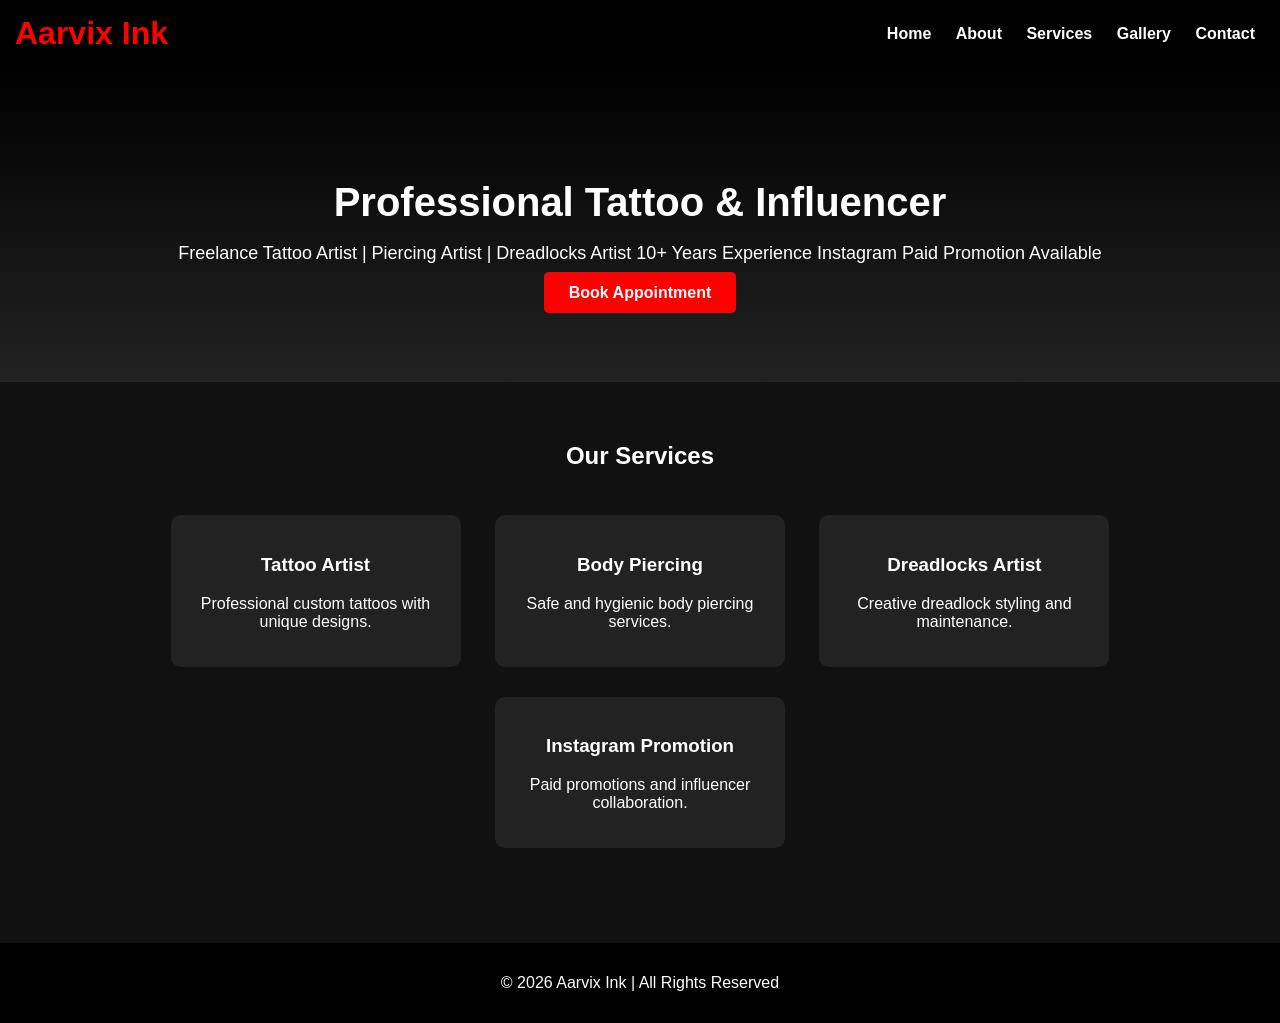
<file: index.html>
<!DOCTYPE html>
<html lang="en">
<head>
<meta charset="UTF-8">
<meta name="viewport" content="width=device-width, initial-scale=1.0">
<title>Aarvix Ink | Tattoo & Influencer</title>

<link rel="stylesheet" href="style.css">

</head>

<body>

<header>

<h1>Aarvix Ink</h1>

<nav>
<a href="index.html">Home</a>
<a href="about.html">About</a>
<a href="services.html">Services</a>
<a href="gallery.html">Gallery</a>
<a href="contact.html">Contact</a>
</nav>

</header>

<section class="hero">

<h2>Professional Tattoo & Influencer</h2>

<p>
Freelance Tattoo Artist | Piercing Artist | Dreadlocks Artist  
10+ Years Experience  
Instagram Paid Promotion Available
</p>

<a href="contact.html" class="btn">
Book Appointment
</a>

</section>

<section class="services">

<h2>Our Services</h2>

<div class="card">
<h3>Tattoo Artist</h3>
<p>Professional custom tattoos with unique designs.</p>
</div>

<div class="card">
<h3>Body Piercing</h3>
<p>Safe and hygienic body piercing services.</p>
</div>

<div class="card">
<h3>Dreadlocks Artist</h3>
<p>Creative dreadlock styling and maintenance.</p>
</div>

<div class="card">
<h3>Instagram Promotion</h3>
<p>Paid promotions and influencer collaboration.</p>
</div>

</section>

<footer>

<p>
© 2026 Aarvix Ink | All Rights Reserved
</p>

</footer>

</body>
</html>
</file>
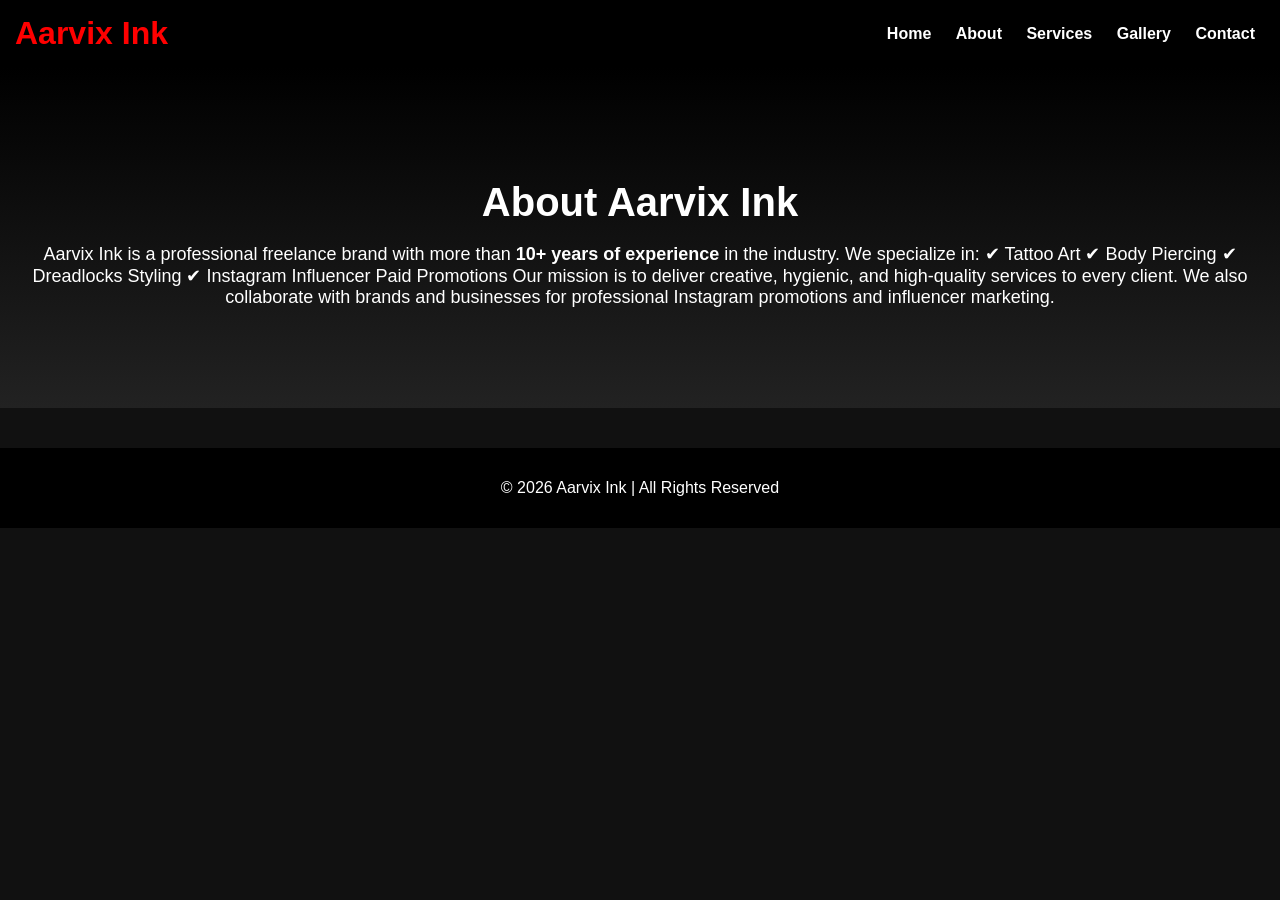
<file: about.html>
<!DOCTYPE html>
<html lang="en">

<head>
<meta charset="UTF-8">
<meta name="viewport" content="width=device-width, initial-scale=1.0">

<title>About | Aarvix Ink</title>

<link rel="stylesheet" href="style.css">

</head>

<body>

<header>

<h1>Aarvix Ink</h1>

<nav>
<a href="index.html">Home</a>
<a href="about.html">About</a>
<a href="services.html">Services</a>
<a href="gallery.html">Gallery</a>
<a href="contact.html">Contact</a>
</nav>

</header>

<section class="hero">

<h2>About Aarvix Ink</h2>

<p>

Aarvix Ink is a professional freelance brand with more than 
<b>10+ years of experience</b> in the industry.

We specialize in:

✔ Tattoo Art  
✔ Body Piercing  
✔ Dreadlocks Styling  
✔ Instagram Influencer Paid Promotions  

Our mission is to deliver creative, hygienic, and high-quality services 
to every client.

We also collaborate with brands and businesses for professional 
Instagram promotions and influencer marketing.

</p>

</section>

<footer>

<p>
© 2026 Aarvix Ink | All Rights Reserved
</p>

</footer>

</body>

</html>
</file>
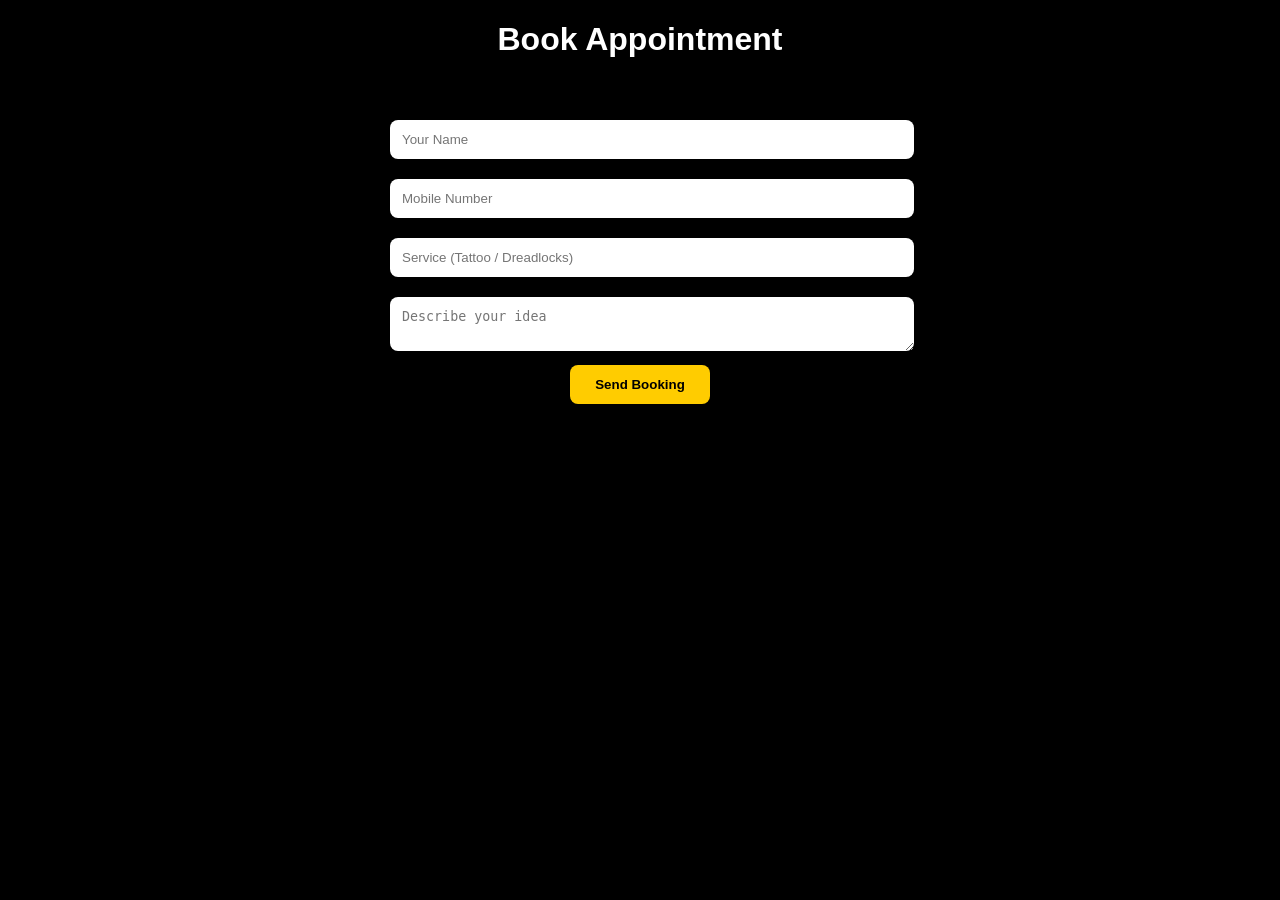
<file: booking.html>
<!DOCTYPE html>
<html>

<head>

<title>Booking - Aarvix Ink</title>

<style>

body{
margin:0;
font-family:Arial;
background:black;
color:white;
text-align:center;
}

form{

max-width:500px;
margin:auto;
padding:30px;

}

input, textarea{

width:100%;
padding:12px;
margin:10px 0;
border-radius:8px;
border:none;

}

button{

padding:12px 25px;
background:#ffcc00;
border:none;
border-radius:8px;
font-weight:bold;

}

</style>

</head>

<body>

<h1>Book Appointment</h1>

<form>

<input type="text" placeholder="Your Name">

<input type="tel" placeholder="Mobile Number">

<input type="text" placeholder="Service (Tattoo / Dreadlocks)">

<textarea placeholder="Describe your idea"></textarea>

<button>
Send Booking
</button>

</form>

</body>

</html>
</file>
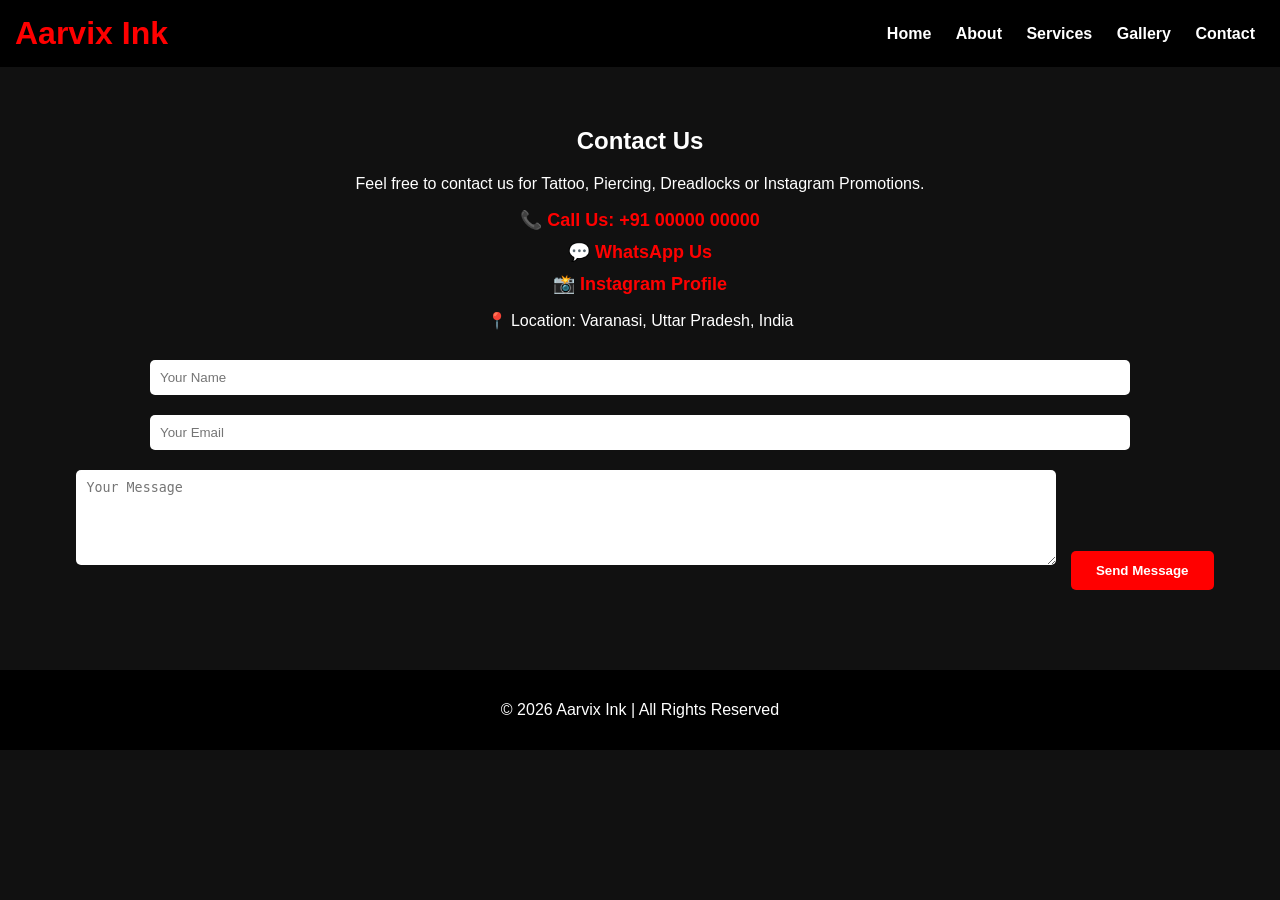
<file: contact.html>
<!DOCTYPE html>
<html lang="en">

<head>
<meta charset="UTF-8">
<meta name="viewport" content="width=device-width, initial-scale=1.0">

<title>Contact | Aarvix Ink</title>

<link rel="stylesheet" href="style.css">

<style>

.contact {
padding: 40px;
text-align: center;
}

.contact a {
display: block;
margin: 10px;
font-size: 18px;
color: red;
text-decoration: none;
font-weight: bold;
}

.contact a:hover {
color: white;
}

form {
margin-top: 20px;
}

input, textarea {
width: 80%;
padding: 10px;
margin: 10px;
border-radius: 5px;
border: none;
}

button {
padding: 12px 25px;
background: red;
color: white;
border: none;
border-radius: 5px;
font-weight: bold;
}

</style>

</head>

<body>

<header>

<h1>Aarvix Ink</h1>

<nav>
<a href="index.html">Home</a>
<a href="about.html">About</a>
<a href="services.html">Services</a>
<a href="gallery.html">Gallery</a>
<a href="contact.html">Contact</a>
</nav>

</header>

<section class="contact">

<h2>Contact Us</h2>

<p>
Feel free to contact us for Tattoo, Piercing, Dreadlocks 
or Instagram Promotions.
</p>

<!-- Contact Links -->

<a href="tel:+910000000000">
📞 Call Us: +91 00000 00000
</a>

<a href="https://wa.me/910000000000">
💬 WhatsApp Us
</a>

<a href="https://instagram.com/yourusername">
📸 Instagram Profile
</a>

<p>
📍 Location: Varanasi, Uttar Pradesh, India
</p>

<!-- Contact Form -->

<form>

<input type="text" placeholder="Your Name" required>

<input type="email" placeholder="Your Email" required>

<textarea placeholder="Your Message" rows="5"></textarea>

<button type="submit">
Send Message
</button>

</form>

</section>

<footer>

<p>
© 2026 Aarvix Ink | All Rights Reserved
</p>

</footer>

</body>

</html>
</file>
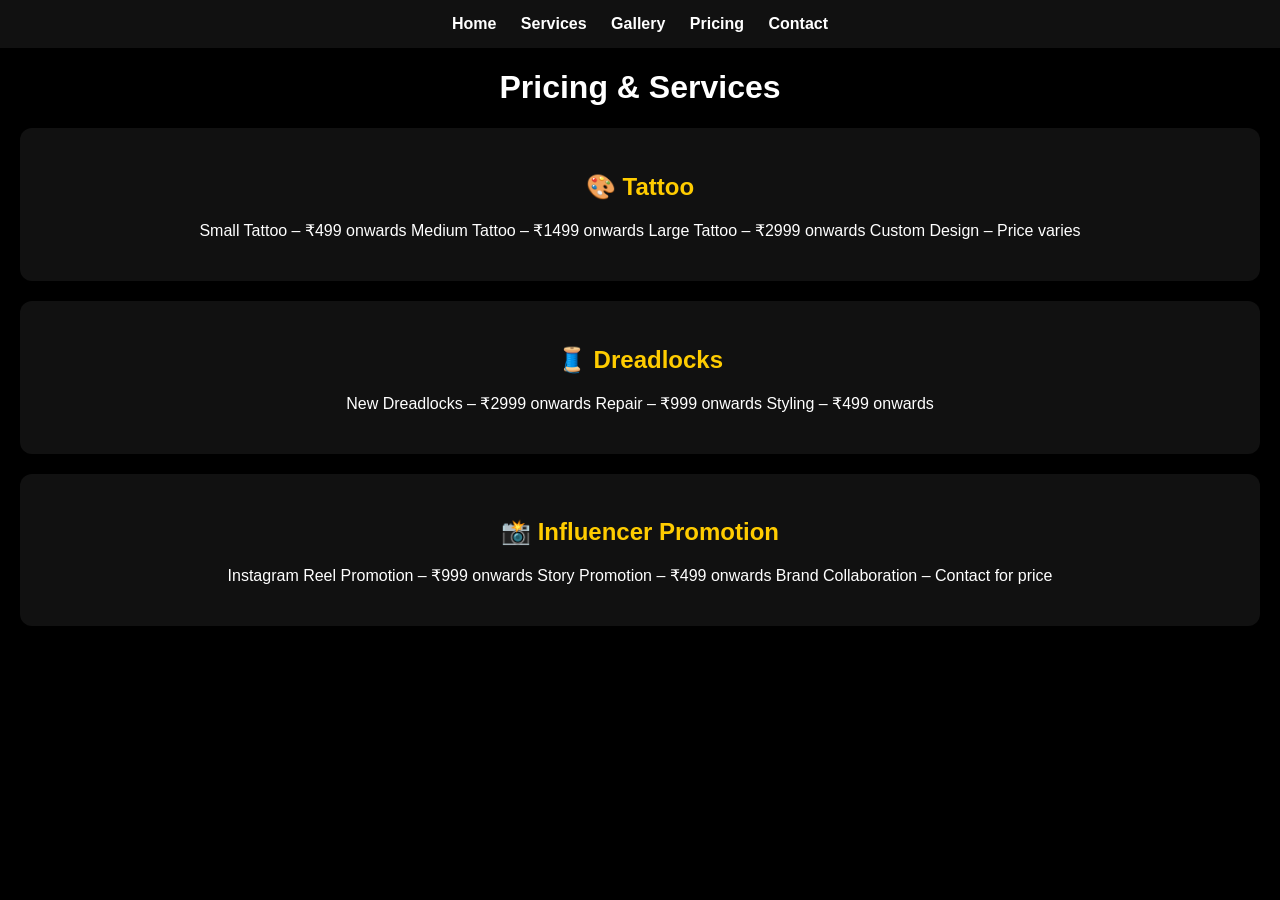
<file: pricing.html>
<!DOCTYPE html>
<html>

<head>

<title>Pricing - Aarvix Ink</title>

<style>

body{
margin:0;
font-family:Arial;
background:black;
color:white;
text-align:center;
}

nav{
background:#111;
padding:15px;
}

nav a{
color:white;
margin:10px;
text-decoration:none;
font-weight:bold;
}

.price-box{

background:#111;
margin:20px;
padding:25px;
border-radius:12px;

}

h2{
color:#ffcc00;
}

</style>

</head>

<body>

<nav>

<a href="index.html">Home</a>
<a href="services.html">Services</a>
<a href="gallery.html">Gallery</a>
<a href="pricing.html">Pricing</a>
<a href="contact.html">Contact</a>

</nav>

<h1>Pricing & Services</h1>

<div class="price-box">

<h2>🎨 Tattoo</h2>

<p>
Small Tattoo – ₹499 onwards  
Medium Tattoo – ₹1499 onwards  
Large Tattoo – ₹2999 onwards  
Custom Design – Price varies  
</p>

</div>

<div class="price-box">

<h2>🧵 Dreadlocks</h2>

<p>
New Dreadlocks – ₹2999 onwards  
Repair – ₹999 onwards  
Styling – ₹499 onwards  
</p>

</div>

<div class="price-box">

<h2>📸 Influencer Promotion</h2>

<p>
Instagram Reel Promotion – ₹999 onwards  
Story Promotion – ₹499 onwards  
Brand Collaboration – Contact for price  
</p>

</div>

</body>

</html>
</file>
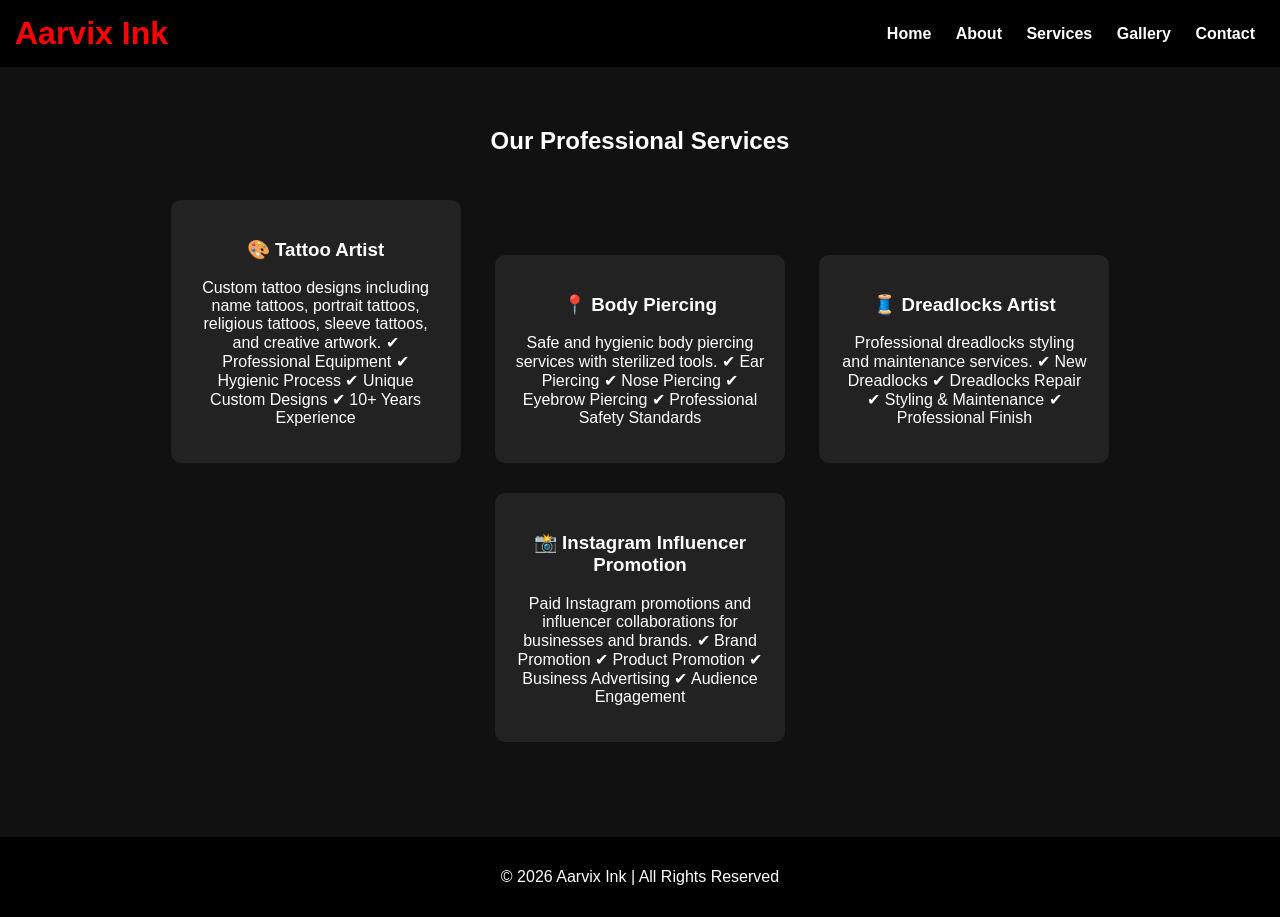
<file: services.html>
<!DOCTYPE html>
<html lang="en">

<head>
<meta charset="UTF-8">
<meta name="viewport" content="width=device-width, initial-scale=1.0">

<title>Services | Aarvix Ink</title>

<link rel="stylesheet" href="style.css">

</head>

<body>

<header>

<h1>Aarvix Ink</h1>

<nav>
<a href="index.html">Home</a>
<a href="about.html">About</a>
<a href="services.html">Services</a>
<a href="gallery.html">Gallery</a>
<a href="contact.html">Contact</a>
</nav>

</header>

<section class="services">

<h2>Our Professional Services</h2>

<div class="card">
<h3>🎨 Tattoo Artist</h3>

<p>
Custom tattoo designs including name tattoos, portrait tattoos, 
religious tattoos, sleeve tattoos, and creative artwork.

✔ Professional Equipment  
✔ Hygienic Process  
✔ Unique Custom Designs  
✔ 10+ Years Experience

</p>

</div>

<div class="card">

<h3>📍 Body Piercing</h3>

<p>

Safe and hygienic body piercing services with sterilized tools.

✔ Ear Piercing  
✔ Nose Piercing  
✔ Eyebrow Piercing  
✔ Professional Safety Standards

</p>

</div>

<div class="card">

<h3>🧵 Dreadlocks Artist</h3>

<p>

Professional dreadlocks styling and maintenance services.

✔ New Dreadlocks  
✔ Dreadlocks Repair  
✔ Styling & Maintenance  
✔ Professional Finish

</p>

</div>

<div class="card">

<h3>📸 Instagram Influencer Promotion</h3>

<p>

Paid Instagram promotions and influencer collaborations 
for businesses and brands.

✔ Brand Promotion  
✔ Product Promotion  
✔ Business Advertising  
✔ Audience Engagement

</p>

</div>

</section>

<footer>

<p>
© 2026 Aarvix Ink | All Rights Reserved
</p>

</footer>

</body>

</html>
</file>
<file: style.css>
body {
margin: 0;
font-family: Arial, sans-serif;
background: #111;
color: white;
}

header {
background: black;
padding: 15px;
display: flex;
justify-content: space-between;
align-items: center;
}

header h1 {
color: red;
margin: 0;
}

nav a {
color: white;
margin: 0 10px;
text-decoration: none;
font-weight: bold;
}

nav a:hover {
color: red;
}

.hero {
text-align: center;
padding: 80px 20px;
background: linear-gradient(black, #222);
}

.hero h2 {
font-size: 40px;
margin-bottom: 10px;
}

.hero p {
font-size: 18px;
margin-bottom: 20px;
}

.btn {
background: red;
color: white;
padding: 12px 25px;
text-decoration: none;
border-radius: 5px;
font-weight: bold;
}

.btn:hover {
background: darkred;
}

.services {
padding: 40px;
text-align: center;
}

.services h2 {
margin-bottom: 30px;
}

.card {
background: #222;
padding: 20px;
margin: 15px;
border-radius: 10px;
display: inline-block;
width: 250px;
}

footer {
background: black;
text-align: center;
padding: 15px;
margin-top: 40px;
}
</file>
